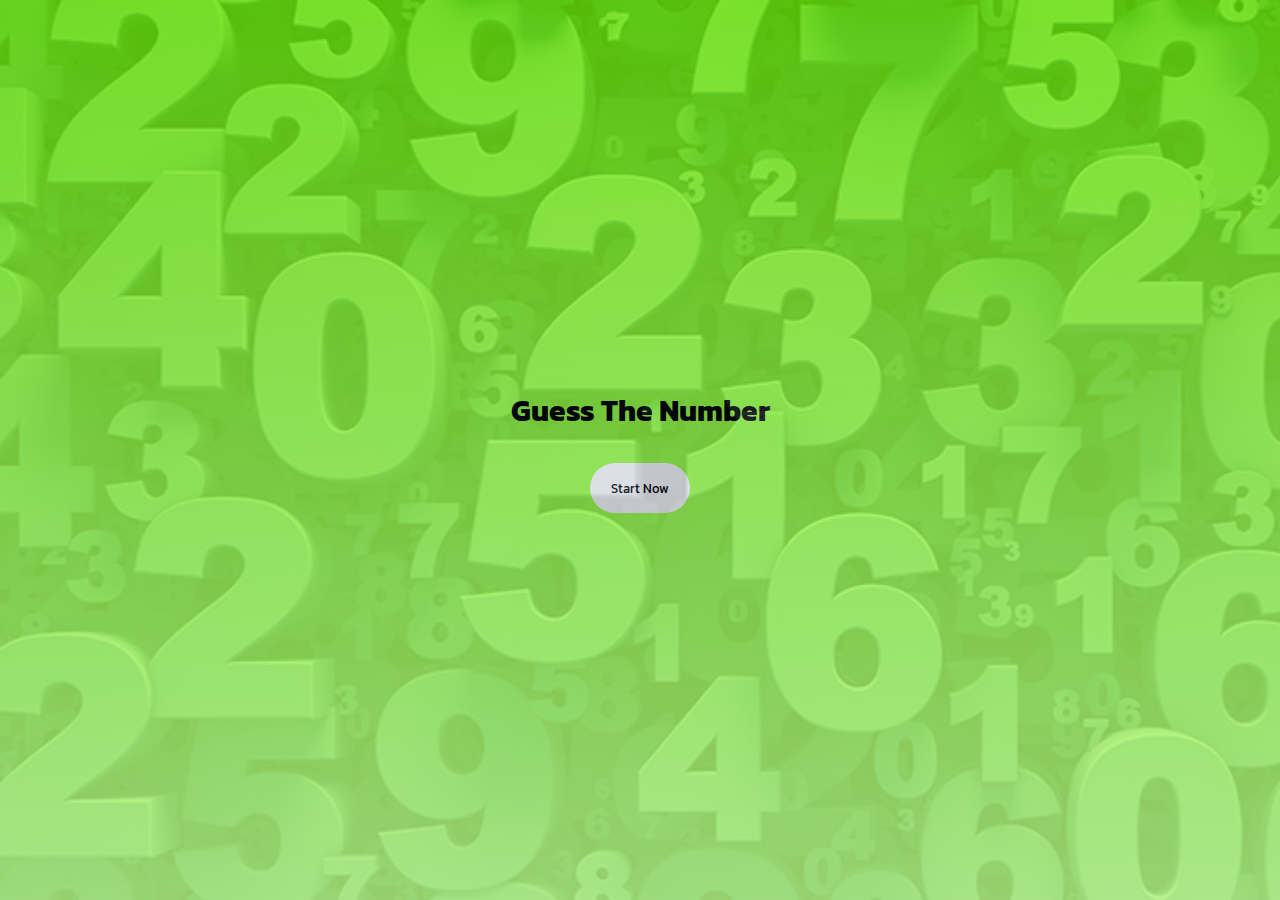
<file: index.html>
<!DOCTYPE html>
<html lang="en">
<head>
    <meta charset="UTF-8">
    <meta name="viewport" content="width=device-width, initial-scale=1.0">
    <link rel="stylesheet" href="style.css">
    <title>Document</title>
</head>
<body>
    <section class="container">
    <h1 class="heading">Guess The Number</h1>
    <button id="start" onclick="location.href='./game.html'" target="_self">Start Now</button>
</section>
<script src="./app.js"></script>
</body>
</html>
</file>
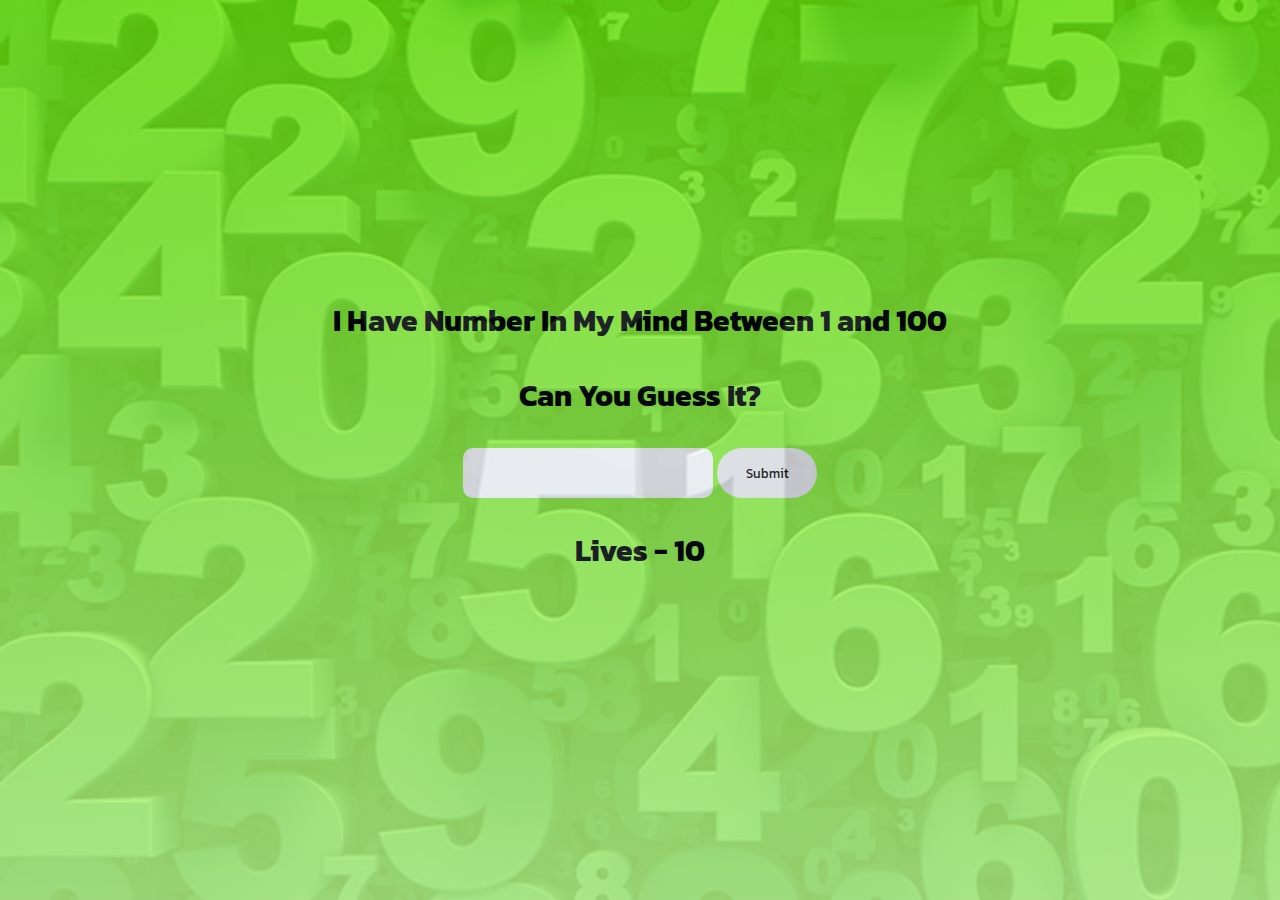
<file: game.html>
<!DOCTYPE html>
<html lang="en">
<head>
    <meta charset="UTF-8">
    <meta name="viewport" content="width=device-width, initial-scale=1.0">
    <link rel="stylesheet" href="style.css">
    <title>Game</title>
</head>
<body>
    <section class="container">
        <h1 class="heading">I Have Number In My Mind Between 1 and 100</h1>
        <h1 class="heading">Can You Guess It?</h1>
        <section class="form">
        <input type="text" id="startBox">
        <button id="start" onclick="res()">Submit</button>
        </section>
        <h4 class="heading" id="liv">Lives - 10</h4>
        <h3 id="rem"></h3>
    </section>
    <script src="./app.js"></script>
</body>
</html>
</file>
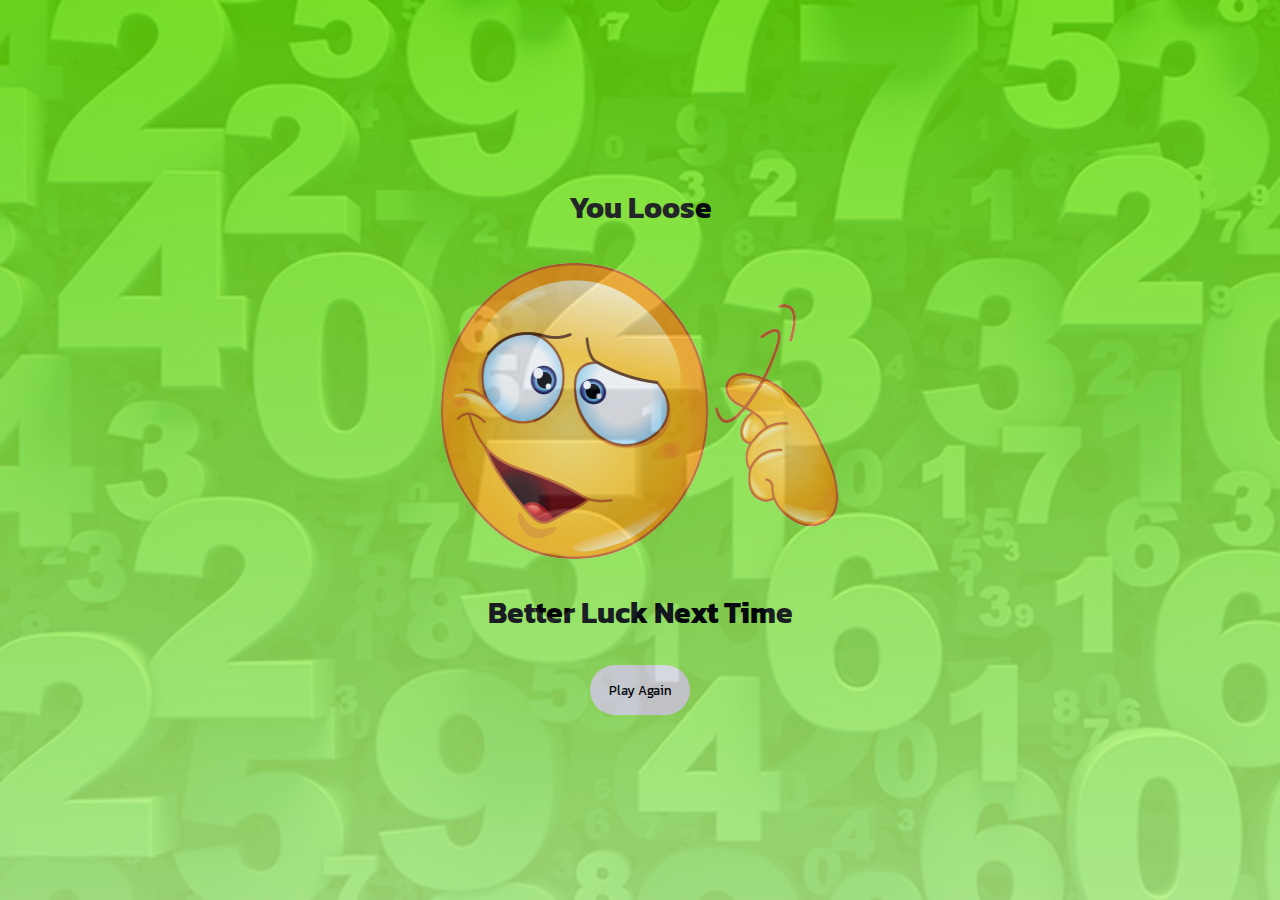
<file: loose.html>
<!DOCTYPE html>
<html lang="en">
<head>
    <meta charset="UTF-8">
    <meta name="viewport" content="width=device-width, initial-scale=1.0">
    <link rel="stylesheet" href="style.css">
    <title>You Loose</title>
</head>
<body>
    <section class="container">
        <h2 class="heading">You Loose</h2>
        <img src="./img/Not_Quite_Right-removebg-preview.png" alt="emoij" width="400px" height="300px">
        <h2 class="heading">Better Luck Next Time</h2>
        <button id="start" onclick="location.href='./game.html'">Play Again</button>
    </section>
    <script src="./app.js"></script>
</body>
</html>
</file>
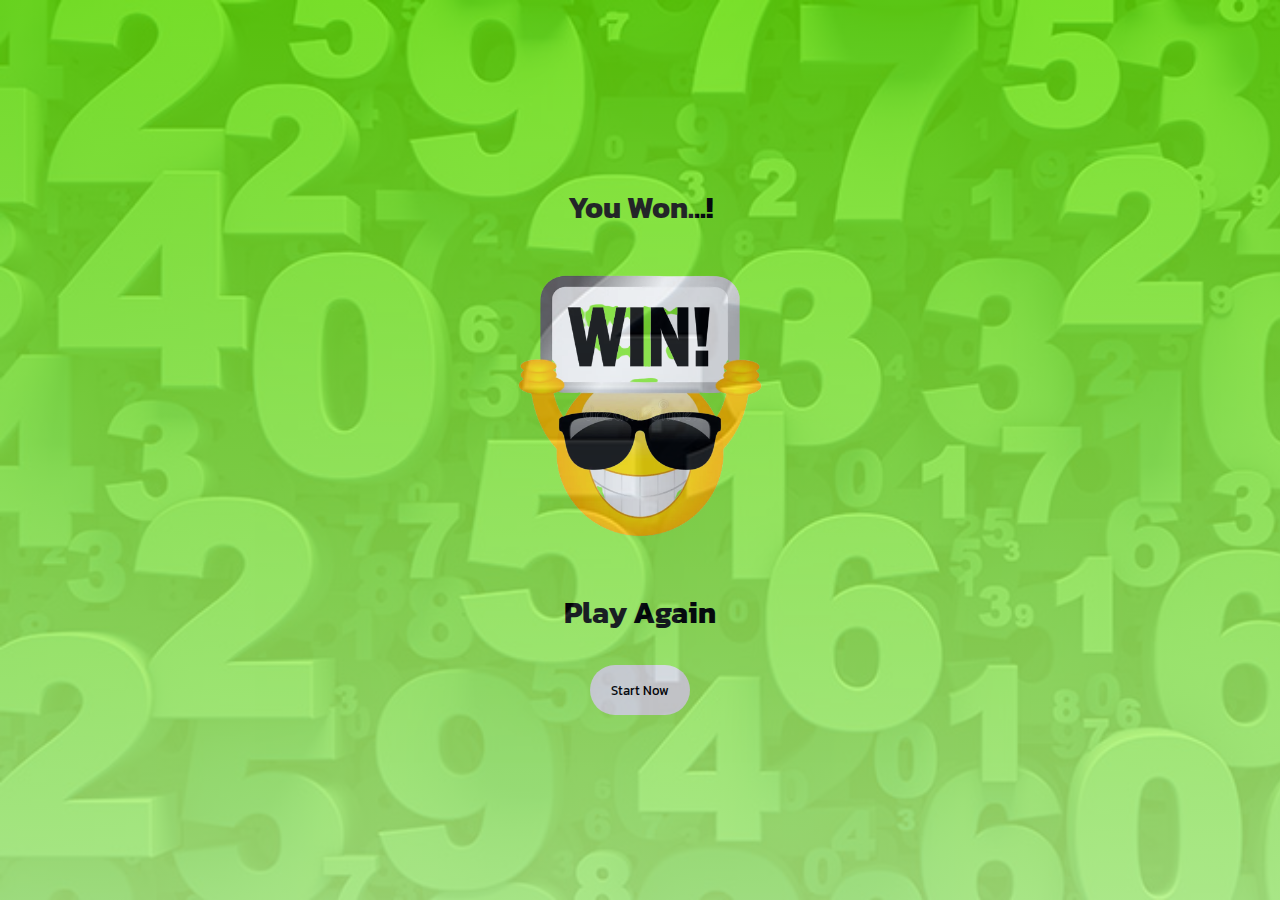
<file: win.html>
<!DOCTYPE html>
<html lang="en">

    <head>
        <meta charset="UTF-8">
        <meta name="viewport" content="width=device-width, initial-scale=1.0">
        <link rel="stylesheet" href="style.css">
        <title>You Won</title>
    </head>

    <body>
        <section class="container">
            <h2 class="heading">You Won...!</h2>
            <img src="./img/win-removebg-preview.png" alt="emoij" width="300px" height="300px">
            <h2 class="heading">Play Again</h2>
            <button id="start" onclick="location.href='./game.html'">Start Now</button>
        </section>
        <script src="./app.js"></script>
    </body>

</html>
</file>
<file: style.css>
@import url('https://fonts.googleapis.com/css2?family=Kanit:wght@300&display=swap');

* {
    padding: 0;
    margin: 0;
    font-family: 'Kanit', sans-serif;
}
body{
    background: url(./img/numbers.jpg) no-repeat;
    background-size: cover;
    opacity: 0.8;
}
.container{
    width: 100%;
    height: 100vh;
    background: linear-gradient(to bottom,#67e600,#b9ff80);
    display: flex;
    flex-direction: column;
    justify-content: center;
    align-items: center;
    gap: 30px;
    /* opacity: 0.5; */
}
.heading{
    font-size: 30px;
}
#start{
    width: 100px;
    height: 50px;
    border: none;
    border-radius: 100px;
    
}
#startBox{
        width: 250px;
        height: 50px;
       outline: none;
       border: none;
        border-radius: 10px;
}
#start:hover{
    background:linear-gradient(to left, #67e600, #b9ff80);
    border: 2px solid white;
    border-radius: 100px;
    transition: ease-out 0.3s;
}
</file>
